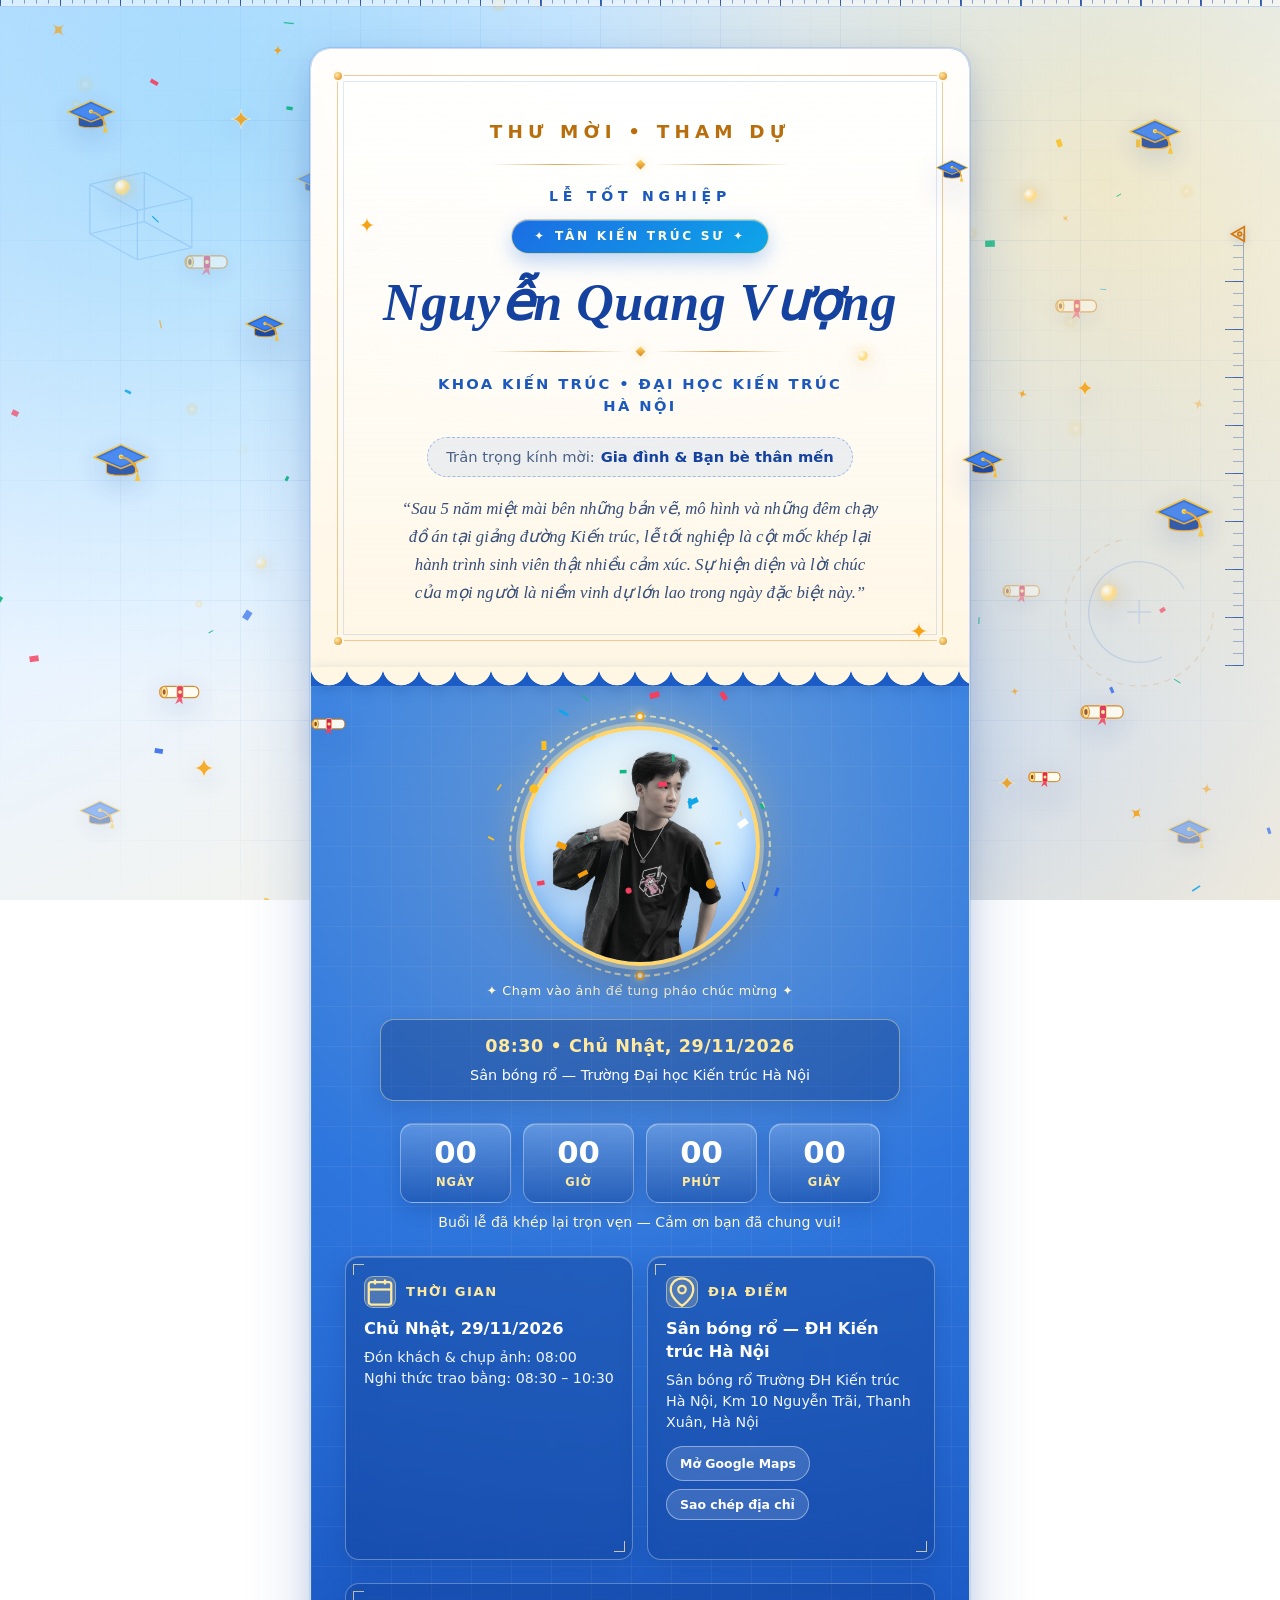
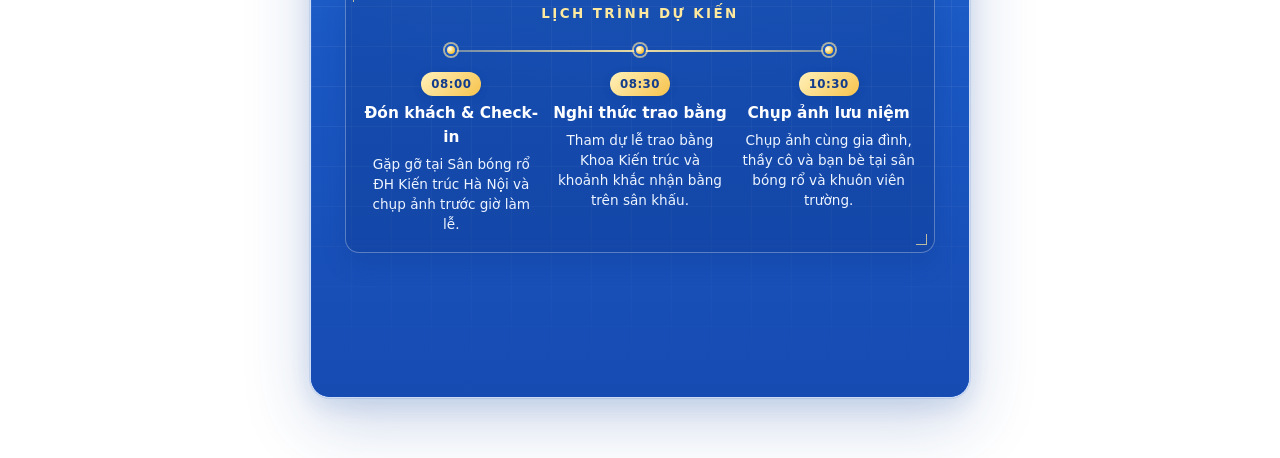
<file: index.html>
<!DOCTYPE html>
<html lang="vi">
<head>
  <meta charset="UTF-8">
  <meta name="viewport" content="width=device-width, initial-scale=1.0">
  <title>Thư Mời Lễ Tốt Nghiệp — Nguyễn Quang Vượng</title>
  <meta name="description" content="Trân trọng kính mời gia đình và bạn bè đến chung vui trong lễ tốt nghiệp của Nguyễn Quang Vượng — Khoa Kiến trúc, Trường Đại học Kiến trúc Hà Nội.">
  <link rel="stylesheet" href="styles.css">
</head>
<body>
  <!-- CÁC LỚP HIỆU ỨNG BAY & PHÁO GIẤY LẤP LÁNH -->
  <canvas class="fx-canvas fx-bg" id="bgCanvas" aria-hidden="true"></canvas>
  <div class="floating-layer floating-back" id="floatingBack" aria-hidden="true"></div>
  <div class="floating-layer floating-front" id="floatingFront" aria-hidden="true"></div>
  <canvas class="fx-canvas fx-burst" id="burstCanvas" aria-hidden="true"></canvas>

  <!-- THƯỚC TỈ LỆ KIẾN TRÚC THEO CUỘN TRANG -->
  <div class="arch-scale-bar" aria-hidden="true">
    <div class="arch-scale-ticks"></div>
    <div class="arch-scale-fill" id="archScaleFill"></div>
  </div>
  <div class="arch-rail" id="archRail" aria-hidden="true">
    <div class="arch-rail-track">
      <div class="arch-rail-progress" id="archRailProgress"></div>
      <div class="arch-rail-cursor" id="archRailCursor">
        <svg viewBox="0 0 24 24" fill="none" stroke="currentColor" stroke-width="1.8">
          <polygon points="20,4 6,12 20,20" />
          <circle cx="15" cy="12" r="2" />
        </svg>
      </div>
    </div>
  </div>

  <main class="card-stage">
    <article class="invite-card" id="top">
      <!-- PHẦN THƯ MỜI GIẤY KEM PHÍA TRÊN -->
      <section class="paper-section">
        <div class="paper-frame">
          <span class="corner-dot tl" aria-hidden="true"></span>
          <span class="corner-dot tr" aria-hidden="true"></span>
          <span class="corner-dot bl" aria-hidden="true"></span>
          <span class="corner-dot br" aria-hidden="true"></span>

          <p class="overline">THƯ MỜI • THAM DỰ</p>

          <!-- Họa tiết phân cách vàng sang trọng -->
          <div class="gold-divider" aria-hidden="true">
            <span class="line"></span>
            <span class="diamond"></span>
            <span class="line"></span>
          </div>

          <p class="ceremony-label">LỄ TỐT NGHIỆP</p>

          <div class="title-badge">
            <span aria-hidden="true">✦</span>
            <span>TÂN KIẾN TRÚC SƯ</span>
            <span aria-hidden="true">✦</span>
          </div>

          <h1 class="graduate-name">Nguyễn Quang Vượng</h1>

          <div class="gold-divider" aria-hidden="true">
            <span class="line"></span>
            <span class="diamond"></span>
            <span class="line"></span>
          </div>

          <p class="faculty-heading">
            KHOA KIẾN TRÚC • ĐẠI HỌC KIẾN TRÚC HÀ NỘI
          </p>

          <div class="guest-pill">
            <span class="guest-label">Trân trọng kính mời:</span>
            <strong id="guestName" class="guest-name">Gia đình &amp; Bạn bè thân mến</strong>
          </div>

          <p class="invite-quote">
            “Sau 5 năm miệt mài bên những bản vẽ, mô hình và những đêm chạy đồ án tại giảng đường Kiến trúc,
            lễ tốt nghiệp là cột mốc khép lại hành trình sinh viên thật nhiều cảm xúc. Sự hiện diện và lời chúc
            của mọi người là niềm vinh dự lớn lao trong ngày đặc biệt này.”
          </p>
        </div>
      </section>

      <!-- ĐƯỜNG CẮT LƯỢN SÓNG -->
      <div class="scallop-edge" aria-hidden="true"></div>

      <!-- PHẦN SÂN KHẤU XANH HOÀNG GIA & THÔNG TIN SỰ KIỆN -->
      <section class="navy-section">
        <!-- CHÂN DUNG TRONG VÒNG HÀO QUANG VÀNG XOAY NHẸ -->
        <div class="portrait-wrap">
          <button
            type="button"
            class="portrait-halo"
            id="portraitMedallion"
            title="Chạm để tung pháo hoa chúc mừng!"
            aria-label="Chân dung tân kiến trúc sư Nguyễn Quang Vượng — chạm để tung pháo chúc mừng"
          >
            <span class="orbit-ring" aria-hidden="true"></span>
            <span class="portrait-medallion">
              <img
                src="Untitled-1.png"
                alt="Chân dung tân kiến trúc sư Nguyễn Quang Vượng"
                class="portrait-img"
              >
            </span>
          </button>
          <p class="portrait-hint" aria-hidden="true">✦ Chạm vào ảnh để tung pháo chúc mừng ✦</p>
        </div>

        <!-- TÓM TẮT NGÀY GIỜ & ĐẾM NGƯỢC -->
        <div class="hero-summary" data-arch-reveal>
          <p class="summary-date">08:30 • Chủ Nhật, 29/11/2026</p>
          <p class="summary-place">Sân bóng rổ — Trường Đại học Kiến trúc Hà Nội</p>
        </div>

        <div class="countdown" id="countdown" data-arch-reveal aria-label="Đếm ngược đến ngày lễ tốt nghiệp">
          <div class="countdown-item">
            <span class="countdown-value" id="cdDays">00</span>
            <span class="countdown-unit">Ngày</span>
          </div>
          <div class="countdown-item">
            <span class="countdown-value" id="cdHours">00</span>
            <span class="countdown-unit">Giờ</span>
          </div>
          <div class="countdown-item">
            <span class="countdown-value" id="cdMinutes">00</span>
            <span class="countdown-unit">Phút</span>
          </div>
          <div class="countdown-item">
            <span class="countdown-value" id="cdSeconds">00</span>
            <span class="countdown-unit">Giây</span>
          </div>
        </div>
        <p class="countdown-status" id="countdownStatus" aria-live="polite"></p>

        <!-- THỜI GIAN & ĐỊA ĐIỂM: 2 CỘT KÍNH MỜ SANG TRỌNG -->
        <div class="details-grid">
          <div class="glass-card" data-arch-reveal data-arch-delay="1">
            <div class="card-head">
              <span class="glass-icon" aria-hidden="true">
                <svg viewBox="0 0 24 24" fill="none" stroke="currentColor" stroke-width="1.8">
                  <rect x="3" y="4" width="18" height="18" rx="2"/>
                  <line x1="16" y1="2" x2="16" y2="6"/>
                  <line x1="8" y1="2" x2="8" y2="6"/>
                  <line x1="3" y1="10" x2="21" y2="10"/>
                </svg>
              </span>
              <h2 class="detail-heading">Thời gian</h2>
            </div>
            <p class="detail-main">Chủ Nhật, 29/11/2026</p>
            <p class="detail-sub">
              Đón khách &amp; chụp ảnh: 08:00<br>
              Nghi thức trao bằng: 08:30 – 10:30
            </p>
          </div>

          <div class="glass-card" data-arch-reveal data-arch-delay="2">
            <div class="card-head">
              <span class="glass-icon" aria-hidden="true">
                <svg viewBox="0 0 24 24" fill="none" stroke="currentColor" stroke-width="1.8">
                  <path d="M21 10c0 7-9 13-9 13s-9-6-9-13a9 9 0 0 1 18 0z"/>
                  <circle cx="12" cy="10" r="3"/>
                </svg>
              </span>
              <h2 class="detail-heading">Địa điểm</h2>
            </div>
            <p class="detail-main">Sân bóng rổ — ĐH Kiến trúc Hà Nội</p>
            <p class="detail-sub" id="venueAddress">Sân bóng rổ Trường ĐH Kiến trúc Hà Nội, Km 10 Nguyễn Trãi, Thanh Xuân, Hà Nội</p>
            <div class="inline-actions">
              <a
                class="action-pill-link"
                href="https://maps.google.com/?q=Truong+Dai+hoc+Kien+truc+Ha+Noi"
                target="_blank"
                rel="noopener noreferrer"
              >
                Mở Google Maps
              </a>
              <button type="button" class="action-pill-btn" id="copyAddressBtn">Sao chép địa chỉ</button>
            </div>
            <p class="copy-feedback" id="copyFeedback" aria-live="polite"></p>
          </div>
        </div>

        <!-- LỊCH TRÌNH DỰ KIẾN: 3 CỘT KẾT NỐI TRÊN LAPTOP -->
        <div class="timeline-block" id="timeline" data-arch-reveal>
          <h2 class="block-title">Lịch trình dự kiến</h2>
          <ol class="timeline-track">
            <li class="timeline-step">
              <span class="timeline-time">08:00</span>
              <h3>Đón khách &amp; Check-in</h3>
              <p>Gặp gỡ tại Sân bóng rổ ĐH Kiến trúc Hà Nội và chụp ảnh trước giờ làm lễ.</p>
            </li>
            <li class="timeline-step">
              <span class="timeline-time">08:30</span>
              <h3>Nghi thức trao bằng</h3>
              <p>Tham dự lễ trao bằng Khoa Kiến trúc và khoảnh khắc nhận bằng trên sân khấu.</p>
            </li>
            <li class="timeline-step">
              <span class="timeline-time">10:30</span>
              <h3>Chụp ảnh lưu niệm</h3>
              <p>Chụp ảnh cùng gia đình, thầy cô và bạn bè tại sân bóng rổ và khuôn viên trường.</p>
            </li>
          </ol>
        </div>

        <!-- NÚT TƯƠNG TÁC -->
        <div class="card-actions" data-arch-reveal>
          <div class="actions-row">
            <button type="button" class="btn-gold" id="addToCalendarBtn">Lưu vào lịch</button>
            <button type="button" class="btn-outline-gold" id="celebrateBtn">Chúc mừng Vượng ✦</button>
          </div>
          <a href="#top" class="back-top-link">Lên đầu trang ↑</a>
        </div>
      </section>
    </article>
  </main>

  <script src="script.js"></script>
</body>
</html>
</file>
<file: styles.css>
:root {
  /* Bright, sunny student-daylight palette */
  --sky-top: #c6e2ff;
  --sky-mid: #eaf4ff;
  --sun-warm: #fff3da;

  --azure-top: #1b6de2;
  --azure-mid: #1e62d0;
  --azure-deep: #164bb2;
  --glass-bg: rgba(11, 50, 128, 0.35);

  --paper-top: #fffefb;
  --paper-mid: #fffaf0;
  --paper-bottom: #fff6e4;

  --gold-bright: #ffe699;
  --gold: #f5b942;
  --gold-deep: #b86e0c;

  --ink-cobalt: #14429e;
  --ink-muted: #4b6186;
  --text-light: #ffffff;
  --text-soft: #eef5ff;

  --font-serif: "Times New Roman", Times, serif;
  --font-sans: "Segoe UI", system-ui, -apple-system, BlinkMacSystemFont, Roboto, "Helvetica Neue", Arial, sans-serif;

  /* Scroll-driven architectural variables (updated via JS) */
  --scroll-p: 0;
  --scroll-grid-y: 0px;
  --scroll-back-y: 0px;
  --scroll-front-y: 0px;
}

*,
*::before,
*::after {
  box-sizing: border-box;
}

html {
  scroll-behavior: smooth;
  -webkit-text-size-adjust: 100%;
}

body {
  margin: 0;
  min-height: 100vh;
  font-family: var(--font-sans);
  color: var(--ink-cobalt);
  background:
    radial-gradient(circle at 18% 14%, rgba(56, 189, 248, 0.28) 0%, transparent 44%),
    radial-gradient(circle at 86% 20%, rgba(251, 191, 36, 0.24) 0%, transparent 42%),
    radial-gradient(circle at 76% 86%, rgba(59, 130, 246, 0.2) 0%, transparent 48%),
    linear-gradient(155deg, var(--sky-top) 0%, var(--sky-mid) 46%, var(--sun-warm) 100%);
  background-attachment: fixed;
  overflow-x: hidden;
  line-height: 1.55;
}

/* Sunlit architectural drafting blueprint grid behind everything */
body::before {
  content: "";
  position: fixed;
  inset: 0;
  pointer-events: none;
  z-index: 0;
  background-image:
    linear-gradient(to right, rgba(29, 95, 214, 0.085) 1px, transparent 1px),
    linear-gradient(to bottom, rgba(29, 95, 214, 0.085) 1px, transparent 1px),
    linear-gradient(to right, rgba(29, 95, 214, 0.036) 1px, transparent 1px),
    linear-gradient(to bottom, rgba(29, 95, 214, 0.036) 1px, transparent 1px);
  background-size: 120px 120px, 120px 120px, 30px 30px, 30px 30px;
  background-position: 0 var(--scroll-grid-y), 0 var(--scroll-grid-y), 0 var(--scroll-grid-y), 0 var(--scroll-grid-y);
  mask-image: radial-gradient(circle at 50% 45%, rgba(0, 0, 0, 0.92) 25%, transparent 94%);
}

/* Architectural Scroll Scale Bar (Top edge for mobile & laptop) */
.arch-scale-bar {
  position: fixed;
  top: 0;
  left: 0;
  width: 100%;
  height: 7px;
  z-index: 8;
  pointer-events: none;
  background: rgba(255, 255, 255, 0.52);
  backdrop-filter: blur(4px);
  border-bottom: 1px solid rgba(29, 95, 214, 0.22);
}

.arch-scale-ticks {
  position: absolute;
  inset: 0;
  background-image:
    repeating-linear-gradient(90deg, rgba(20, 66, 158, 0.48) 0 1px, transparent 1px 12px),
    repeating-linear-gradient(90deg, rgba(20, 66, 158, 0.78) 0 1.5px, transparent 1.5px 60px);
  background-size: 100% 60%, 100% 100%;
  background-repeat: no-repeat;
}

.arch-scale-fill {
  position: absolute;
  top: 0;
  left: 0;
  width: 100%;
  height: 100%;
  transform-origin: left center;
  transform: scaleX(var(--scroll-p));
  background: linear-gradient(90deg, #1b6de2 0%, #0ea5e9 52%, #f59e0b 100%);
  opacity: 0.92;
  will-change: transform;
}

/* Architectural Vertical Elevation Rail (Desktop margin) */
.arch-rail {
  display: none;
}

@media (min-width: 940px) {
  .arch-rail {
    display: block;
    position: fixed;
    right: clamp(16px, 3vw, 36px);
    top: 50%;
    transform: translateY(-50%);
    height: 48vh;
    width: 26px;
    z-index: 7;
    pointer-events: none;
  }

  .arch-rail-track {
    position: relative;
    width: 100%;
    height: 100%;
    border-right: 1.5px solid rgba(20, 66, 158, 0.36);
    background-image:
      repeating-linear-gradient(180deg, transparent 0 11px, rgba(20, 66, 158, 0.34) 11px 12px),
      repeating-linear-gradient(180deg, transparent 0 47px, rgba(20, 66, 158, 0.68) 47px 48px);
    background-size: 10px 100%, 18px 100%;
    background-position: right top;
    background-repeat: no-repeat;
  }

  .arch-rail-progress {
    position: absolute;
    top: 0;
    right: -1.5px;
    width: 3px;
    height: calc(var(--scroll-p) * 100%);
    border-radius: 999px;
    background: linear-gradient(180deg, #0ea5e9 0%, #f59e0b 100%);
    box-shadow: 0 0 10px rgba(245, 158, 11, 0.45);
  }

  .arch-rail-cursor {
    position: absolute;
    right: -5px;
    top: calc(var(--scroll-p) * 100%);
    width: 22px;
    height: 22px;
    transform: translateY(-50%);
    color: #d97706;
    filter: drop-shadow(0 2px 5px rgba(20, 66, 158, 0.25));
    will-change: top;
  }

  .arch-rail-cursor svg {
    display: block;
    width: 100%;
    height: 100%;
  }
}

/* Full-viewport non-blocking FX layers */
.fx-canvas {
  position: fixed;
  inset: 0;
  width: 100vw;
  height: 100vh;
  pointer-events: none;
}

.fx-bg {
  z-index: 1;
}

.fx-burst {
  z-index: 6;
}

.floating-layer {
  position: fixed;
  inset: 0;
  overflow: hidden;
  pointer-events: none;
  will-change: transform;
}

.floating-back {
  z-index: 2;
  transform: translate3d(0, var(--scroll-back-y), 0);
}

.floating-front {
  z-index: 5;
  transform: translate3d(0, var(--scroll-front-y), 0);
}

/* Floating SVG pieces */
.floating-piece {
  position: absolute;
  will-change: transform, opacity;
  user-select: none;
}

.floating-piece svg {
  display: block;
  width: 100%;
  height: 100%;
  overflow: visible;
}

.floating-piece.depth-far {
  opacity: 0.46;
  filter: blur(0.4px) drop-shadow(0 6px 10px rgba(20, 66, 158, 0.16));
}

.floating-piece.depth-mid {
  opacity: 0.84;
  filter: drop-shadow(0 8px 14px rgba(20, 66, 158, 0.22));
}

.floating-piece.depth-near {
  opacity: 0.96;
  filter: drop-shadow(0 12px 18px rgba(17, 56, 134, 0.26));
}

.floating-sparkle {
  animation: sparkleTwinkle var(--dur, 4.4s) ease-in-out infinite;
  animation-delay: var(--delay, 0s);
}

.floating-orb {
  border-radius: 999px;
  background: radial-gradient(circle at 32% 32%, #ffffff 0%, #ffd875 55%, rgba(245, 185, 66, 0) 100%);
  box-shadow: 0 0 14px rgba(245, 185, 66, 0.55);
  animation: orbFloat var(--dur, 10s) ease-in-out infinite;
  animation-delay: var(--delay, 0s);
}

.floating-cap,
.floating-diploma {
  animation: floatDrift var(--dur, 12s) ease-in-out infinite;
  animation-delay: var(--delay, 0s);
}

.floating-ribbon {
  animation: ribbonFall var(--dur, 13s) linear infinite;
  animation-delay: var(--delay, 0s);
}

/* Main Stage & Invitation Card */
.card-stage {
  position: relative;
  z-index: 3;
  min-height: 100vh;
  padding: clamp(24px, 4.5vw, 48px) clamp(12px, 3vw, 24px) clamp(36px, 5vw, 60px);
  display: flex;
  justify-content: center;
  align-items: flex-start;
}

.invite-card {
  width: 100%;
  max-width: 660px;
  border-radius: 20px;
  overflow: hidden;
  background: var(--azure-mid);
  border: 1px solid rgba(255, 255, 255, 0.78);
  box-shadow:
    0 24px 66px rgba(24, 72, 160, 0.22),
    0 8px 24px rgba(24, 72, 160, 0.12),
    0 0 0 1px rgba(29, 95, 214, 0.12);
  animation: cardReveal 0.8s cubic-bezier(0.22, 1, 0.36, 1) both;
}

/* Top Cream Paper Section */
.paper-section {
  position: relative;
  background:
    radial-gradient(circle at 50% 0%, rgba(255, 255, 255, 0.96) 0%, transparent 62%),
    linear-gradient(180deg, var(--paper-top) 0%, var(--paper-mid) 58%, var(--paper-bottom) 100%);
  padding: clamp(16px, 3.2vw, 26px);
  color: var(--ink-cobalt);
}

.paper-frame {
  position: relative;
  border: 1.5px solid rgba(217, 138, 30, 0.44);
  padding: clamp(26px, 4.5vw, 42px) clamp(18px, 4vw, 38px) clamp(22px, 4vw, 34px);
  text-align: center;
  background: linear-gradient(180deg, rgba(255, 255, 255, 0.58) 0%, rgba(255, 248, 232, 0.22) 100%);
}

.paper-frame::before {
  content: "";
  position: absolute;
  inset: 5px;
  border: 1px solid rgba(29, 95, 214, 0.14);
  pointer-events: none;
}

.corner-dot {
  position: absolute;
  width: 8px;
  height: 8px;
  border-radius: 999px;
  background: radial-gradient(circle at 35% 35%, #ffe9a3 0%, #d9881a 100%);
  box-shadow: 0 0 0 2px rgba(255, 250, 240, 0.95);
  z-index: 2;
}

.corner-dot.tl { top: -4.5px; left: -4.5px; }
.corner-dot.tr { top: -4.5px; right: -4.5px; }
.corner-dot.bl { bottom: -4.5px; left: -4.5px; }
.corner-dot.br { bottom: -4.5px; right: -4.5px; }

.overline {
  margin: 0;
  font-size: clamp(0.95rem, 2.3vw, 1.15rem);
  font-weight: 700;
  letter-spacing: 0.28em;
  text-transform: uppercase;
  color: var(--gold-deep);
}

.gold-divider {
  margin: 14px auto 18px;
  max-width: 300px;
  display: flex;
  align-items: center;
  gap: 10px;
}

.gold-divider .line {
  flex: 1;
  height: 1px;
  background: linear-gradient(90deg, transparent, rgba(212, 134, 24, 0.72), transparent);
}

.gold-divider .diamond {
  width: 7px;
  height: 7px;
  background: linear-gradient(135deg, #ffd466, #d9881a);
  transform: rotate(45deg);
  box-shadow: 0 0 8px rgba(245, 185, 66, 0.45);
}

.ceremony-label {
  margin: 0 0 12px;
  font-size: clamp(0.76rem, 1.8vw, 0.88rem);
  font-weight: 700;
  letter-spacing: 0.34em;
  text-transform: uppercase;
  color: #1c58bd;
}

.title-badge {
  position: relative;
  display: inline-flex;
  align-items: center;
  gap: 8px;
  padding: 7px 22px;
  border-radius: 999px;
  background: linear-gradient(135deg, #1b6de2 0%, #0ea5e9 100%);
  border: 1px solid rgba(255, 232, 158, 0.78);
  color: #fffbe6;
  font-size: clamp(0.68rem, 1.5vw, 0.76rem);
  font-weight: 700;
  letter-spacing: 0.22em;
  text-transform: uppercase;
  box-shadow:
    0 8px 20px rgba(27, 109, 226, 0.28),
    inset 0 1px 0 rgba(255, 255, 255, 0.38);
  overflow: hidden;
}

.title-badge::after {
  content: "";
  position: absolute;
  top: 0;
  left: -100%;
  width: 65%;
  height: 100%;
  background: linear-gradient(110deg, transparent, rgba(255, 255, 255, 0.34), transparent);
  animation: badgeSheen 4.8s ease-in-out infinite;
}

.graduate-name {
  margin: 18px 0 8px;
  font-family: var(--font-serif);
  font-style: italic;
  font-weight: 700;
  font-size: clamp(2.15rem, 6.4vw, 3.25rem);
  line-height: 1.18;
  color: var(--ink-cobalt);
  letter-spacing: 0.01em;
  text-shadow: 0 2px 0 rgba(255, 255, 255, 0.9);
}

.faculty-heading {
  margin: 0 auto;
  max-width: 440px;
  font-size: clamp(0.8rem, 1.8vw, 0.92rem);
  font-weight: 700;
  letter-spacing: 0.16em;
  text-transform: uppercase;
  color: #1c58bd;
  line-height: 1.5;
}

.guest-pill {
  margin: 20px auto 0;
  display: inline-flex;
  flex-wrap: wrap;
  justify-content: center;
  align-items: baseline;
  gap: 6px;
  padding: 8px 18px;
  border-radius: 999px;
  background: rgba(27, 109, 226, 0.08);
  border: 1px dashed rgba(27, 109, 226, 0.38);
  font-size: 0.92rem;
}

.guest-label {
  color: var(--ink-muted);
  font-weight: 500;
}

.guest-name {
  color: var(--ink-cobalt);
  font-weight: 700;
}

.invite-quote {
  margin: 18px auto 0;
  max-width: 500px;
  font-family: var(--font-serif);
  font-style: italic;
  font-size: clamp(0.95rem, 2.2vw, 1.05rem);
  line-height: 1.65;
  color: #364e78;
  text-wrap: balance;
}

/* Scalloped Cream-to-Azure Paper Cut Edge */
.scallop-edge {
  position: relative;
  z-index: 2;
  height: 20px;
  margin-bottom: -1px;
  background-image: radial-gradient(circle at 18px 0, var(--paper-bottom) 18px, transparent 18.7px);
  background-size: 36px 20px;
  background-repeat: repeat-x;
  filter: drop-shadow(0 5px 7px rgba(13, 52, 130, 0.25));
}

/* Bottom Vibrant Student Cerulean-Cobalt Section */
.navy-section {
  position: relative;
  overflow: hidden;
  background:
    radial-gradient(circle at 50% 108px, rgba(255, 242, 184, 0.34) 0%, rgba(112, 186, 255, 0.2) 38%, transparent 72%),
    linear-gradient(180deg, var(--azure-top) 0%, var(--azure-mid) 52%, var(--azure-deep) 100%);
  padding: clamp(26px, 4.5vw, 40px) clamp(16px, 4vw, 34px) clamp(30px, 4.8vw, 44px);
  text-align: center;
  color: var(--text-light);
}

/* Subtle internal architectural blueprint grid inside the cerulean stage */
.navy-section::before {
  content: "";
  position: absolute;
  inset: 0;
  pointer-events: none;
  background-image:
    linear-gradient(to right, rgba(255, 255, 255, 0.065) 1px, transparent 1px),
    linear-gradient(to bottom, rgba(255, 255, 255, 0.065) 1px, transparent 1px);
  background-size: 40px 40px;
  background-position: 0 var(--scroll-grid-y);
  mask-image: linear-gradient(180deg, rgba(0, 0, 0, 0.7) 0%, rgba(0, 0, 0, 0.9) 75%, transparent 100%);
}

.navy-section > * {
  position: relative;
  z-index: 1;
}

/* Luminous Sunlit Medallion Portrait */
.portrait-wrap {
  display: flex;
  flex-direction: column;
  align-items: center;
  margin-bottom: 18px;
}

.portrait-halo {
  position: relative;
  width: clamp(196px, 42vw, 240px);
  height: clamp(196px, 42vw, 240px);
  padding: 0;
  border: none;
  background: transparent;
  cursor: pointer;
  display: grid;
  place-items: center;
  border-radius: 999px;
  transition: transform 0.35s cubic-bezier(0.22, 1, 0.36, 1);
  outline: none;
}

.portrait-halo:hover,
.portrait-halo:focus-visible {
  transform: translateY(-3px) scale(1.025);
}

.portrait-halo:active {
  transform: scale(0.985);
}

.portrait-halo:focus-visible .portrait-medallion {
  box-shadow:
    0 0 0 4px #fff8dc,
    0 0 36px rgba(255, 232, 158, 0.85),
    inset 0 -16px 26px rgba(22, 75, 178, 0.25);
}

/* Architectural protractor ring that rotates smoothly with page scroll */
.orbit-ring {
  position: absolute;
  inset: -11px;
  border-radius: 999px;
  border: 2px dashed rgba(255, 242, 184, 0.78);
  transform: rotate(calc(var(--scroll-p) * 260deg));
  transition: transform 0.08s linear;
  pointer-events: none;
}

.orbit-ring::before,
.orbit-ring::after {
  content: "";
  position: absolute;
  width: 9px;
  height: 9px;
  border-radius: 999px;
  background: #fff7d4;
  border: 2px solid #f59e0b;
  box-shadow: 0 0 10px rgba(255, 230, 145, 0.9);
}

.orbit-ring::before {
  top: -5px;
  left: 50%;
  transform: translateX(-50%);
}

.orbit-ring::after {
  bottom: -5px;
  left: 50%;
  transform: translateX(-50%);
}

.portrait-medallion {
  position: relative;
  width: 100%;
  height: 100%;
  border-radius: 999px;
  display: flex;
  align-items: flex-end;
  justify-content: center;
  overflow: hidden;
  background:
    radial-gradient(circle at 50% 34%, #fffef4 0%, #c8e7ff 56%, #68b2fc 100%);
  border: 4px solid #ffd56e;
  box-shadow:
    0 0 0 4px rgba(255, 240, 186, 0.34),
    0 14px 34px rgba(10, 44, 114, 0.36),
    0 0 44px rgba(255, 232, 158, 0.45),
    inset 0 -14px 26px rgba(22, 75, 178, 0.22);
  transition: box-shadow 0.35s ease;
}

.portrait-halo:hover .portrait-medallion {
  box-shadow:
    0 0 0 5px rgba(255, 243, 196, 0.46),
    0 18px 40px rgba(10, 44, 114, 0.42),
    0 0 54px rgba(255, 232, 158, 0.68),
    inset 0 -14px 26px rgba(22, 75, 178, 0.2);
}

.portrait-img {
  width: 132%;
  max-width: none;
  height: auto;
  display: block;
  transform: translateX(3%);
  filter: drop-shadow(0 6px 12px rgba(14, 52, 128, 0.25));
  pointer-events: none;
  user-select: none;
}

.portrait-hint {
  margin: 15px 0 0;
  font-size: 0.8rem;
  font-weight: 500;
  color: #fff6d2;
  letter-spacing: 0.04em;
}

/* Architectural Scroll Reveal System */
.arch-ready [data-arch-reveal] {
  opacity: 0;
  transform: translate3d(0, 28px, 0) scale(0.985);
  transition:
    opacity 0.65s cubic-bezier(0.22, 1, 0.36, 1),
    transform 0.72s cubic-bezier(0.22, 1, 0.36, 1);
  will-change: opacity, transform;
}

.arch-ready [data-arch-reveal][data-arch-delay="1"] {
  transition-delay: 0.06s;
}

.arch-ready [data-arch-reveal][data-arch-delay="2"] {
  transition-delay: 0.16s;
}

.arch-ready [data-arch-reveal].is-revealed {
  opacity: 1;
  transform: translate3d(0, 0, 0) scale(1);
}

/* Summary Pill Banner */
.hero-summary {
  margin: 0 auto 22px;
  padding: 13px 20px;
  max-width: 520px;
  border-radius: 14px;
  background: rgba(10, 46, 118, 0.34);
  border: 1px solid rgba(255, 240, 184, 0.44);
  box-shadow: 0 8px 20px rgba(10, 44, 114, 0.18);
}

.summary-date {
  margin: 0;
  font-size: clamp(0.96rem, 2.3vw, 1.1rem);
  font-weight: 700;
  color: #ffe99e;
  letter-spacing: 0.03em;
}

.summary-place {
  margin: 4px 0 0;
  font-size: 0.9rem;
  color: #ffffff;
}

/* Countdown Timer */
.countdown {
  display: grid;
  grid-template-columns: repeat(4, minmax(0, 1fr));
  gap: clamp(8px, 2vw, 12px);
  max-width: 480px;
  margin: 0 auto;
}

.countdown-item {
  padding: 12px 6px 10px;
  border-radius: 13px;
  background: linear-gradient(180deg, rgba(255, 255, 255, 0.18) 0%, rgba(11, 50, 128, 0.36) 100%);
  border: 1px solid rgba(255, 255, 255, 0.34);
  box-shadow:
    0 8px 18px rgba(10, 44, 114, 0.18),
    inset 0 1px 0 rgba(255, 255, 255, 0.25);
}

.countdown-value {
  display: block;
  font-variant-numeric: tabular-nums;
  font-size: clamp(1.38rem, 4vw, 1.92rem);
  font-weight: 700;
  line-height: 1.1;
  color: #ffffff;
}

.countdown-unit {
  display: block;
  margin-top: 4px;
  font-size: 0.72rem;
  font-weight: 600;
  letter-spacing: 0.08em;
  text-transform: uppercase;
  color: #ffe99e;
}

.countdown-status {
  margin: 10px auto 0;
  min-height: 1.2em;
  font-size: 0.88rem;
  font-weight: 500;
  color: #fff6d2;
}

/* 2-Column Glass Details with Architectural CAD Corner Ticks */
.details-grid {
  margin-top: 22px;
  display: grid;
  grid-template-columns: 1fr;
  gap: 14px;
  text-align: left;
}

.glass-card {
  position: relative;
  padding: 19px 18px 17px;
  border-radius: 14px;
  background: var(--glass-bg);
  border: 1px solid rgba(255, 255, 255, 0.32);
  backdrop-filter: blur(8px);
  -webkit-backdrop-filter: blur(8px);
  box-shadow:
    0 10px 26px rgba(10, 44, 114, 0.22),
    inset 0 1px 0 rgba(255, 255, 255, 0.24);
  transition: border-color 0.25s ease, transform 0.35s ease;
}

.glass-card::before,
.glass-card::after {
  content: "";
  position: absolute;
  width: 11px;
  height: 11px;
  pointer-events: none;
  border-color: rgba(255, 232, 158, 0.78);
  border-style: solid;
  transition:
    top 0.6s cubic-bezier(0.22, 1, 0.36, 1) 0.14s,
    left 0.6s cubic-bezier(0.22, 1, 0.36, 1) 0.14s,
    bottom 0.6s cubic-bezier(0.22, 1, 0.36, 1) 0.14s,
    right 0.6s cubic-bezier(0.22, 1, 0.36, 1) 0.14s,
    opacity 0.5s ease 0.14s;
}

.glass-card::before {
  top: 7px;
  left: 7px;
  border-width: 1.5px 0 0 1.5px;
}

.glass-card::after {
  bottom: 7px;
  right: 7px;
  border-width: 0 1.5px 1.5px 0;
}

.arch-ready .glass-card:not(.is-revealed)::before {
  top: -4px;
  left: -4px;
  opacity: 0;
}

.arch-ready .glass-card:not(.is-revealed)::after {
  bottom: -4px;
  right: -4px;
  opacity: 0;
}

.glass-card:hover {
  border-color: rgba(255, 235, 168, 0.68);
  transform: translateY(-2px);
}

.card-head {
  display: flex;
  align-items: center;
  gap: 10px;
  margin-bottom: 10px;
}

.glass-icon {
  width: 32px;
  height: 32px;
  flex-shrink: 0;
  display: grid;
  place-items: center;
  border-radius: 9px;
  background: rgba(255, 235, 168, 0.2);
  border: 1px solid rgba(255, 235, 168, 0.5);
  color: #ffe99e;
}

.detail-heading {
  margin: 0;
  font-size: 0.82rem;
  font-weight: 700;
  letter-spacing: 0.12em;
  text-transform: uppercase;
  color: #ffe99e;
}

.detail-main {
  margin: 0;
  font-size: 1.02rem;
  font-weight: 700;
  color: #ffffff;
  line-height: 1.4;
}

.detail-sub {
  margin: 6px 0 0;
  font-size: 0.89rem;
  color: var(--text-soft);
  line-height: 1.5;
}

.inline-actions {
  margin-top: 12px;
  display: flex;
  flex-wrap: wrap;
  gap: 8px;
}

.action-pill-link,
.action-pill-btn {
  display: inline-flex;
  align-items: center;
  justify-content: center;
  padding: 7px 13px;
  border-radius: 999px;
  font-family: var(--font-sans);
  font-size: 0.78rem;
  font-weight: 600;
  text-decoration: none;
  cursor: pointer;
  color: #ffffff;
  background: rgba(255, 255, 255, 0.14);
  border: 1px solid rgba(255, 255, 255, 0.42);
  transition: background 0.2s ease, border-color 0.2s ease, transform 0.15s ease;
}

.action-pill-link:hover,
.action-pill-btn:hover {
  background: rgba(255, 255, 255, 0.26);
  border-color: #ffe99e;
  transform: translateY(-1px);
}

.copy-feedback {
  margin: 8px 0 0;
  min-height: 1.15em;
  font-size: 0.78rem;
  color: #bbf7d0;
}

/* Connected 3-Step Structural Timeline with Draw-On Beam Animation */
.timeline-block {
  position: relative;
  margin-top: 22px;
  padding: 20px 18px 18px;
  border-radius: 14px;
  background: rgba(11, 50, 128, 0.3);
  border: 1px solid rgba(255, 255, 255, 0.3);
  text-align: left;
  box-shadow: 0 10px 24px rgba(10, 44, 114, 0.18);
}

.timeline-block::before,
.timeline-block::after {
  content: "";
  position: absolute;
  width: 11px;
  height: 11px;
  pointer-events: none;
  border-color: rgba(255, 232, 158, 0.72);
  border-style: solid;
}

.timeline-block::before {
  top: 7px;
  left: 7px;
  border-width: 1.5px 0 0 1.5px;
}

.timeline-block::after {
  bottom: 7px;
  right: 7px;
  border-width: 0 1.5px 1.5px 0;
}

.block-title {
  margin: 0 0 18px;
  text-align: center;
  font-size: 0.84rem;
  font-weight: 700;
  letter-spacing: 0.18em;
  text-transform: uppercase;
  color: #ffe99e;
}

.timeline-track {
  list-style: none;
  margin: 0;
  padding: 0 0 0 20px;
  position: relative;
  display: grid;
  grid-template-columns: 1fr;
  gap: 16px;
}

.timeline-track::before {
  content: "";
  position: absolute;
  left: 6px;
  top: 8px;
  bottom: 8px;
  width: 2px;
  background: linear-gradient(180deg, rgba(255, 233, 158, 0.85), rgba(255, 233, 158, 0.32));
  transform-origin: center top;
  transition: transform 0.78s cubic-bezier(0.22, 1, 0.36, 1) 0.15s;
}

.arch-ready .timeline-block:not(.is-revealed) .timeline-track::before {
  transform: scaleY(0);
}

.timeline-step {
  position: relative;
  padding-left: 10px;
  transition: opacity 0.55s ease, transform 0.6s cubic-bezier(0.22, 1, 0.36, 1);
}

.arch-ready .timeline-block:not(.is-revealed) .timeline-step {
  opacity: 0;
  transform: translate3d(0, 14px, 0);
}

.arch-ready .timeline-block.is-revealed .timeline-step:nth-child(1) { transition-delay: 0.14s; }
.arch-ready .timeline-block.is-revealed .timeline-step:nth-child(2) { transition-delay: 0.28s; }
.arch-ready .timeline-block.is-revealed .timeline-step:nth-child(3) { transition-delay: 0.42s; }

.timeline-step::before {
  content: "";
  position: absolute;
  left: -19px;
  top: 6px;
  width: 12px;
  height: 12px;
  border-radius: 999px;
  background: radial-gradient(circle at 35% 35%, #ffffff 0%, #fbbf24 75%);
  border: 2px solid #1a5bc7;
  box-shadow: 0 0 0 2px rgba(255, 233, 158, 0.65);
}

.timeline-time {
  display: inline-block;
  margin-bottom: 6px;
  padding: 3px 10px;
  border-radius: 999px;
  font-size: 0.74rem;
  font-weight: 700;
  font-variant-numeric: tabular-nums;
  letter-spacing: 0.04em;
  color: #133c8c;
  background: linear-gradient(135deg, #fff1ba 0%, #f7c34d 100%);
  box-shadow: 0 2px 8px rgba(10, 44, 114, 0.2);
}

.timeline-step h3 {
  margin: 0 0 4px;
  font-size: 0.96rem;
  font-weight: 700;
  color: #ffffff;
}

.timeline-step p {
  margin: 0;
  font-size: 0.85rem;
  color: var(--text-soft);
  line-height: 1.48;
}

/* Primary Actions */
.card-actions {
  margin-top: 24px;
  display: flex;
  flex-direction: column;
  align-items: center;
  gap: 14px;
}

.actions-row {
  width: 100%;
  display: flex;
  flex-wrap: wrap;
  justify-content: center;
  gap: 12px;
}

.btn-gold,
.btn-outline-gold {
  display: inline-flex;
  align-items: center;
  justify-content: center;
  gap: 8px;
  min-width: 196px;
  padding: 12px 22px;
  border-radius: 999px;
  font-family: var(--font-sans);
  font-size: 0.9rem;
  font-weight: 700;
  cursor: pointer;
  transition: transform 0.2s ease, box-shadow 0.2s ease, background 0.2s ease;
}

.btn-gold {
  border: none;
  color: #133c8c;
  background: linear-gradient(135deg, #fff4c4 0%, #fbd061 56%, #f0a92b 100%);
  box-shadow:
    0 10px 24px rgba(10, 44, 114, 0.26),
    inset 0 1px 0 rgba(255, 255, 255, 0.8);
}

.btn-gold:hover {
  transform: translateY(-2px);
  box-shadow:
    0 14px 30px rgba(10, 44, 114, 0.34),
    inset 0 1px 0 rgba(255, 255, 255, 0.9);
}

.btn-outline-gold {
  color: #ffffff;
  background: rgba(255, 255, 255, 0.14);
  border: 1.5px solid rgba(255, 235, 168, 0.72);
}

.btn-outline-gold:hover {
  background: rgba(255, 255, 255, 0.24);
  border-color: #ffffff;
  transform: translateY(-2px);
}

.btn-gold:active,
.btn-outline-gold:active {
  transform: translateY(0);
}

.back-top-link {
  font-size: 0.82rem;
  font-weight: 600;
  letter-spacing: 0.05em;
  color: #e6f0ff;
  text-decoration: none;
  transition: color 0.2s ease;
}

.back-top-link:hover {
  color: #ffe99e;
}

/* Laptop / Desktop Layout Refinements */
@media (min-width: 640px) {
  .details-grid {
    grid-template-columns: repeat(2, minmax(0, 1fr));
  }

  .timeline-track {
    padding: 20px 0 0;
    grid-template-columns: repeat(3, minmax(0, 1fr));
    gap: 14px;
    text-align: center;
  }

  .timeline-track::before {
    left: 16%;
    right: 16%;
    top: 7px;
    bottom: auto;
    width: auto;
    height: 2px;
    transform-origin: left center;
    background: linear-gradient(90deg, rgba(255, 233, 158, 0.4), rgba(255, 233, 158, 0.92), rgba(255, 233, 158, 0.4));
  }

  .arch-ready .timeline-block:not(.is-revealed) .timeline-track::before {
    transform: scaleX(0);
  }

  .timeline-step {
    padding-left: 0;
    padding-top: 8px;
  }

  .timeline-step::before {
    left: 50%;
    top: -19px;
    transform: translateX(-50%);
  }
}

@media (max-width: 420px) {
  .paper-frame {
    padding: 22px 14px 18px;
  }

  .overline {
    letter-spacing: 0.2em;
  }

  .ceremony-label {
    letter-spacing: 0.24em;
  }

  .btn-gold,
  .btn-outline-gold {
    width: 100%;
  }
}

/* Keyframes */
@keyframes cardReveal {
  from {
    opacity: 0;
    transform: translateY(18px) scale(0.985);
  }
  to {
    opacity: 1;
    transform: translateY(0) scale(1);
  }
}

@keyframes badgeSheen {
  0%, 60% { left: -100%; }
  100% { left: 160%; }
}

@keyframes floatDrift {
  0%, 100% {
    transform: translate3d(0, 0, 0) rotate(var(--rot-a, -8deg)) scale(1);
  }
  33% {
    transform: translate3d(var(--dx, 18px), var(--dy, -28px), 0) rotate(var(--rot-b, 10deg)) scale(1.04);
  }
  66% {
    transform: translate3d(calc(var(--dx, 18px) * -0.7), calc(var(--dy, -28px) * 0.45), 0) rotate(calc(var(--rot-a, -8deg) * 0.5)) scale(0.97);
  }
}

@keyframes orbFloat {
  0%, 100% {
    transform: translate3d(0, 0, 0) scale(0.92);
    opacity: 0.52;
  }
  50% {
    transform: translate3d(var(--dx, 14px), var(--dy, -24px), 0) scale(1.18);
    opacity: 0.95;
  }
}

@keyframes sparkleTwinkle {
  0%, 100% {
    transform: scale(0.75) rotate(0deg);
    opacity: 0.42;
  }
  50% {
    transform: scale(1.22) rotate(22deg);
    opacity: 1;
  }
}

@keyframes ribbonFall {
  0% {
    transform: translate3d(0, -10vh, 0) rotate(0deg);
    opacity: 0;
  }
  12% {
    opacity: 0.88;
  }
  85% {
    opacity: 0.82;
  }
  100% {
    transform: translate3d(var(--sway, 34px), 112vh, 0) rotate(var(--spin, 340deg));
    opacity: 0;
  }
}

@media (prefers-reduced-motion: reduce) {
  html {
    scroll-behavior: auto;
  }

  .invite-card,
  .title-badge::after,
  .floating-cap,
  .floating-diploma,
  .floating-orb,
  .floating-sparkle,
  .floating-ribbon {
    animation: none !important;
  }

  .arch-ready [data-arch-reveal],
  .timeline-track::before,
  .timeline-step {
    opacity: 1 !important;
    transform: none !important;
    transition: none !important;
  }

  .orbit-ring {
    transform: none !important;
  }

  .floating-ribbon {
    display: none;
  }
}
</file>
